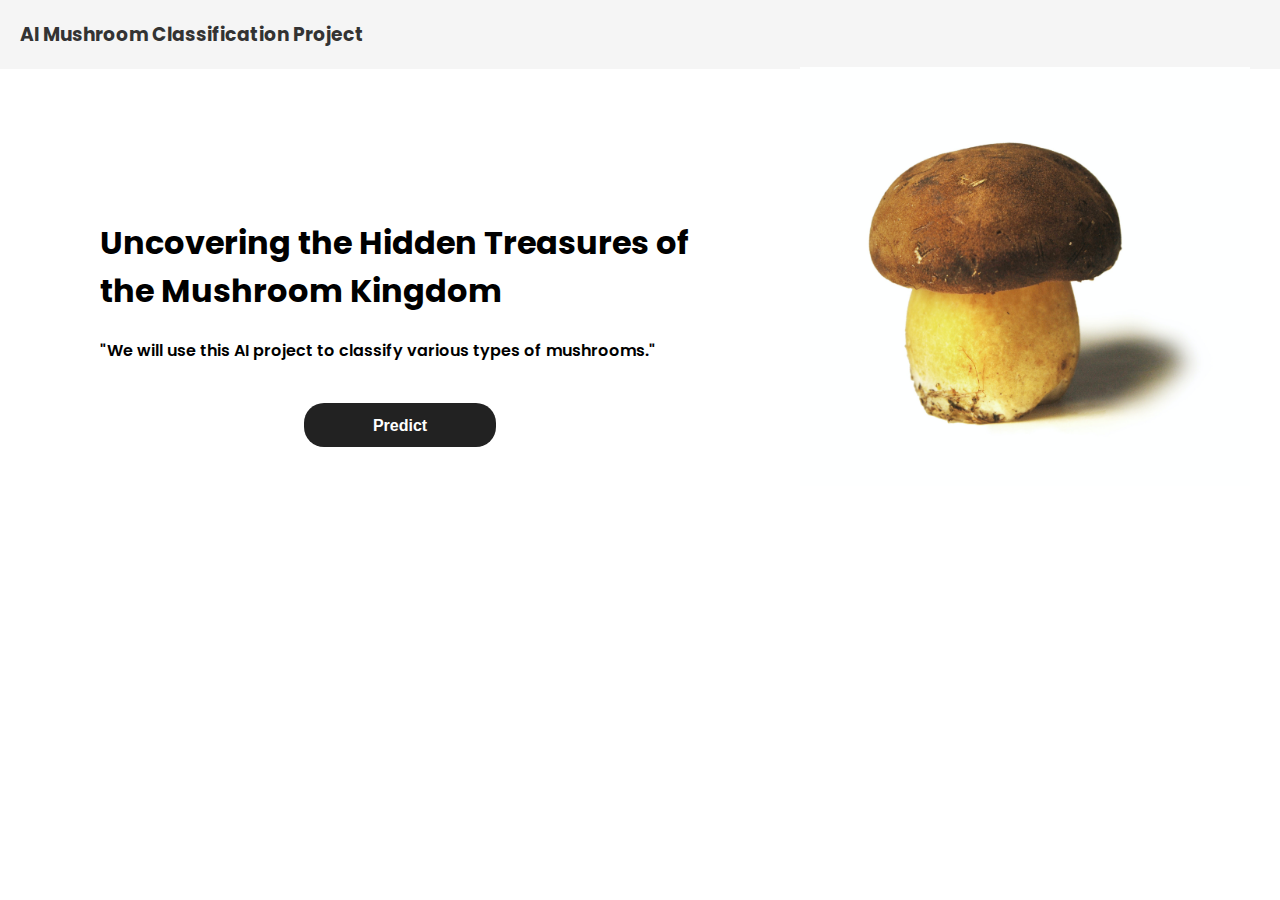
<file: templates/index.html>
<!DOCTYPE html>
<html lang="en">
<head>
    <meta charset="UTF-8" />
    <meta http-equiv="X-UA-Compatible" content="IE=edge" />
    <meta name="viewport" content="width=device-width, initial-scale=1.0" />
    <title>Uncovering the Hidden Treasures of the Mushroom Kingdom: A Classification Analysis</title>
    <link rel="stylesheet" href="/static/css/styles.css" />
    <link rel="preconnect" href="https://fonts.googleapis.com" />
    <link rel="preconnect" href="https://fonts.gstatic.com" crossorigin />
    <link
        href="https://fonts.googleapis.com/css2?family=Open+Sans:ital,wght@0,400;0,500;0,700;1,300;1,700&family=Poppins:ital,wght@0,200;0,300;0,400;0,500;0,600;0,700;1,300;1,400;1,500;1,600;1,700&display=swap"
        rel="stylesheet" />
</head>
<body>
    <div class="ai_body_content">
        <div class="header">
            <h3 id="course"> AI Mushroom Classification Project </h3>
        </div>
        <div class="ai_box">
            <div class="ai_content">
                <h1 id="title">
                    Uncovering the Hidden Treasures of the Mushroom Kingdom
                </h1>
                <p id="detail_about_title">
                    "We will use this AI project to classify various types of
                    mushrooms."
                </p>
            </div>
            <div class="ai_actions">
                <a href="{{ url_for('predict_page') }}">
                    <button id="predict_btn">Predict</button>
                </a> 
            </div>
        </div>
        <div class="image_box">
            <img src="/static/css/logo.jpg" alt="side image" >
        </div>
    </div>
</body>
</html>
</file>
<file: static/css/styles.css>
*{
    margin: 0;
    padding: 0;
}

body{
    background-color: #fff;
    font-family: 'Poppins', sans-serif;
}

.ai_box{
    display: flex;
    width: 50%;
    margin-top: 100px;
    margin-left: 80px;
    flex-direction: column;
    justify-content: center;
    align-items: center;
}

.ai_content{
    margin-top: 30px;
    padding: 10px;
}

#title{
    padding: 10px;
    margin-bottom: 10px;
    font-weight: 700;
}
#detail_about_title{
    padding-top: 3px;
    padding-bottom: 5px;
    padding-left: 10px;
    font-weight: 600;
}

.ai_actions{
    margin-top  : 25px;
    width: 30%;
}

#predict_btn {
  background-color: #222;
  border-radius: 20px;
  border-style: none;
  box-sizing: border-box;
  color: #fff;
  cursor: pointer;
  display: inline-block;
  font-family: "Farfetch Basis","Helvetica Neue",Arial,sans-serif;
  font-size: 16px;
  font-weight: 700;
  line-height: 1.5;
  max-width: none;
  min-height: 44px;
  min-width: 10px;
  outline: none;
  overflow: hidden;
  padding: 9px 20px 8px;
  position: relative;
  text-align: center;
  text-transform: none;
  user-select: none;
  -webkit-user-select: none;
  touch-action: manipulation;
  width: 100%;
}

#predict_btn:hover,
#predict_btn:focus {
  opacity: .75;
}

.image_box {
    margin-top: -380px;
    margin-left: 800px;
    margin-right: 30px;
    display: flex;
    transform: scaleX(-1);

 } 
 
.image_box img {
    max-width: 100%; 
    max-height: 100%;
}


.header {
    background-color: #f5f5f5;
    padding: 20px;
    align-items: center;
    display: flex;
    flex-direction: row;
  }
  
  .header h3 {
    color: #333;
  }
</file>
